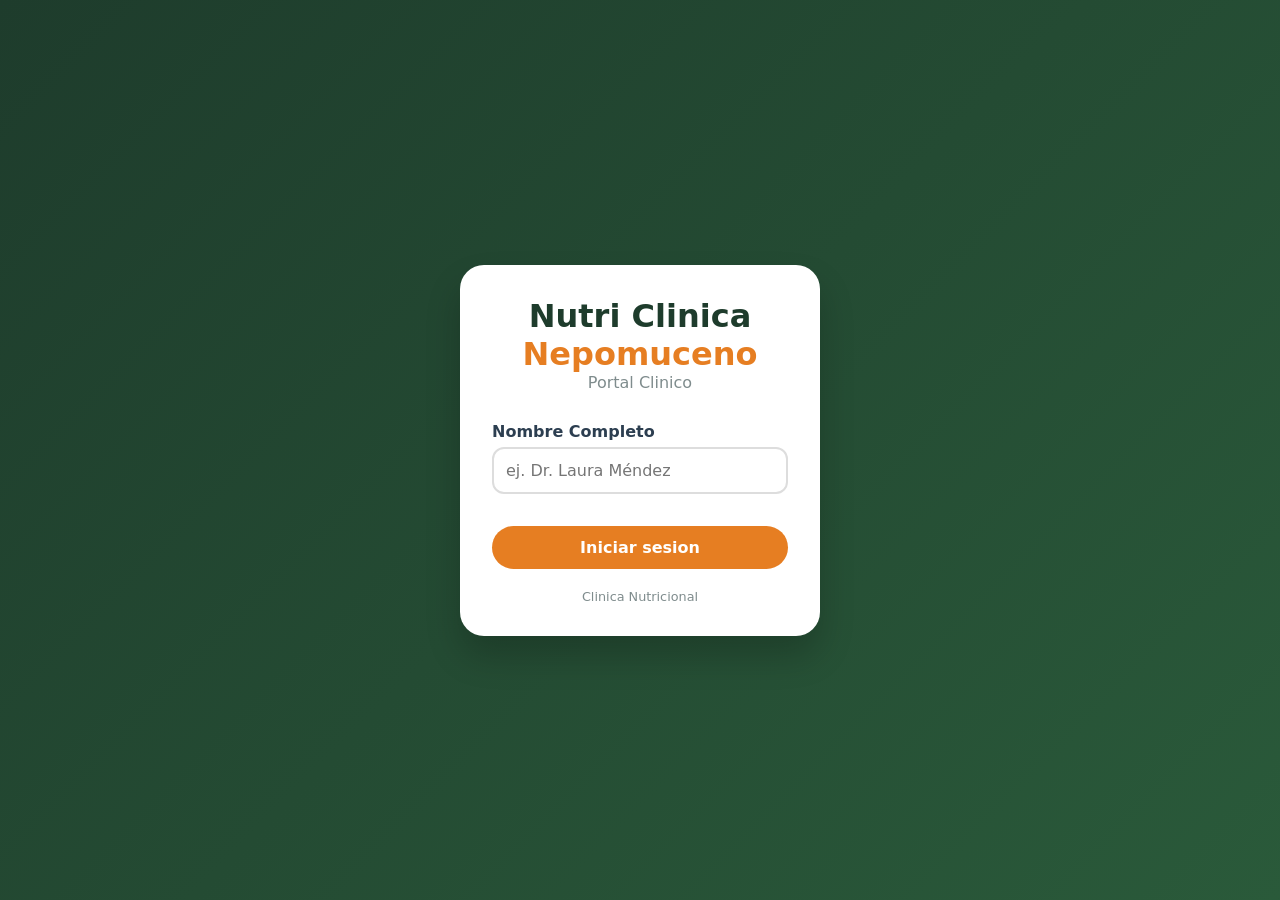
<file: index.html>
<!DOCTYPE html>
<html lang="en">
<head>
    <meta charset="UTF-8">
    <meta name="viewport" content="width=device-width, initial-scale=1.0">
    <title>Nutri Nepu - Clinical Access</title>
    <link rel="stylesheet" href="css/style.css">
</head>
<body class="login-body">
    <div class="login-container">
        <div class="login-card">
            <h1> Nutri Clinica <span>Nepomuceno</span></h1>
            <p class="subtitle"> Portal Clinico </p>
            <form id="loginForm">
                <div class="input-group">
                    <label for="nombre">Nombre Completo</label>
                    <input type="text" id="nombre" placeholder="ej. Dr. Laura Méndez" required autocomplete="off">
                </div>
                <button type="submit" class="btn-primary">Iniciar sesion</button>
            </form>
            <p class="info">Clinica Nutricional</p>
        </div>
    </div>
    <script type="module">
        import { login } from './js/auth.js';
        document.getElementById('loginForm').addEventListener('submit', (e) => {
            e.preventDefault();
            const nombre = document.getElementById('nombre').value.trim();
            if (login(nombre)) window.location.href = 'dashboard.html';
        });
    </script>
</body>
</html>
</file>
<file: css/style.css>
* {
    margin: 0;
    padding: 0;
    box-sizing: border-box;
    font-family: system-ui, 'Segoe UI', 'Helvetica Neue', sans-serif;
}

/* LOGIN STYLES - Responsive */
.login-body {
    background: linear-gradient(135deg, #1e3c2c 0%, #2a5a3a 100%);
    display: flex;
    justify-content: center;
    align-items: center;
    min-height: 100vh;
    padding: 20px;
}

.login-container {
    width: 100%;
    max-width: 400px;
    padding: 20px;
}

.login-card {
    background: white;
    border-radius: 24px;
    padding: 32px;
    box-shadow: 0 20px 35px rgba(0,0,0,0.2);
    text-align: center;
}

.login-card h1 {
    color: #1e3c2c;
    font-size: clamp(1.5rem, 5vw, 2rem);
}

.login-card h1 span { 
    color: #e67e22; 
}

.subtitle { 
    color: #7f8c8d; 
    margin-bottom: 30px;
    font-size: clamp(0.85rem, 4vw, 1rem);
}

.input-group {
    margin-bottom: 20px;
    text-align: left;
}

.input-group label {
    display: block;
    margin-bottom: 6px;
    font-weight: 600;
    color: #2c3e50;
}

.input-group input {
    width: 100%;
    padding: 12px;
    border: 2px solid #ddd;
    border-radius: 12px;
    font-size: 1rem;
}

.btn-primary {
    background: #e67e22;
    color: white;
    border: none;
    padding: 12px 24px;
    border-radius: 40px;
    font-weight: bold;
    cursor: pointer;
    width: 100%;
    font-size: 1rem;
    transition: 0.2s;
}

.btn-primary:hover { 
    background: #d35400; 
}

.info {
    margin-top: 20px;
    font-size: 0.8rem;
    color: #7f8c8d;
}

/* DASHBOARD STYLES - Responsive */
.app-header {
    background: #1e3c2c;
    color: white;
    padding: 16px 32px;
    display: flex;
    justify-content: space-between;
    align-items: center;
    flex-wrap: wrap;
    gap: 15px;
}

.app-header h2 {
    font-size: clamp(1rem, 4vw, 1.3rem);
}

.user-info {
    display: flex;
    gap: 20px;
    align-items: center;
    flex-wrap: wrap;
}

.btn-logout {
    background: #c0392b;
    border: none;
    color: white;
    padding: 6px 14px;
    border-radius: 30px;
    cursor: pointer;
    font-size: 0.9rem;
}

/* Grid Responsive - se adapta a cualquier pantalla */
.dashboard-container {
    display: grid;
    grid-template-columns: repeat(auto-fit, minmax(300px, 1fr));
    gap: 24px;
    padding: 32px;
    background: #f4f7f3;
    min-height: calc(100vh - 70px);
}

.card {
    background: white;
    border-radius: 20px;
    padding: 20px;
    box-shadow: 0 4px 12px rgba(0,0,0,0.05);
    transition: transform 0.2s;
}

.card:hover {
    transform: translateY(-2px);
}

.card h3 {
    margin-bottom: 20px;
    color: #2c3e50;
    border-left: 5px solid #e67e22;
    padding-left: 12px;
    font-size: clamp(1rem, 4vw, 1.2rem);
}

input, select, textarea {
    width: 100%;
    margin-bottom: 12px;
    padding: 10px;
    border: 1px solid #ccc;
    border-radius: 12px;
    font-size: 0.9rem;
    transition: border-color 0.2s;
}

input:focus, select:focus, textarea:focus {
    outline: none;
    border-color: #e67e22;
}

textarea {
    resize: vertical;
    min-height: 80px;
}

.btn-success {
    background: #27ae60;
    color: white;
    border: none;
    padding: 10px;
    border-radius: 30px;
    cursor: pointer;
    font-weight: bold;
    width: 100%;
    transition: 0.2s;
}

.btn-success:hover {
    background: #229954;
}

.imc-badge {
    margin-top: 10px;
    padding: 10px;
    background: #ecf0f1;
    border-radius: 14px;
    text-align: center;
    font-weight: bold;
    font-size: 0.9rem;
}

.history-list {
    max-height: 500px;
    overflow-y: auto;
}

.history-item {
    background: #f8f9fa;
    padding: 12px;
    border-radius: 14px;
    margin-bottom: 12px;
    border-left: 4px solid #e67e22;
    word-wrap: break-word;
}

.history-date {
    font-size: 0.75rem;
    color: #7f8c8d;
    margin-bottom: 6px;
}

.placeholder {
    color: #95a5a6;
    text-align: center;
    font-style: italic;
    padding: 20px;
}

/* Estilos para botones adicionales */
.btn-danger {
    background: #dc3545;
    color: white;
    border: none;
    padding: 10px;
    border-radius: 30px;
    cursor: pointer;
    font-weight: bold;
    transition: 0.2s;
    width: 100%;
}

.btn-danger:hover {
    background: #c82333;
}

.btn-warning {
    background: #ffc107;
    color: #333;
    border: none;
    padding: 10px;
    border-radius: 30px;
    cursor: pointer;
    font-weight: bold;
    transition: 0.2s;
    width: 100%;
    margin-top: 10px;
}

.btn-warning:hover {
    background: #e0a800;
}

/* Estilos para fecha y hora */
.datetime-group {
    margin-bottom: 15px;
}

.datetime-group label {
    display: block;
    margin-bottom: 5px;
    font-weight: bold;
    color: #2c3e50;
    font-size: 0.9rem;
}

.datetime-input {
    width: 100%;
    padding: 10px;
    border: 2px solid #ddd;
    border-radius: 12px;
    font-size: 0.9rem;
    margin-bottom: 10px;
}

/* Modal styles - Responsive */
.modal {
    display: none;
    position: fixed;
    z-index: 1000;
    left: 0;
    top: 0;
    width: 100%;
    height: 100%;
    background-color: rgba(0,0,0,0.5);
    overflow-y: auto;
}

.modal-content {
    background-color: white;
    margin: 10% auto;
    padding: 20px;
    border-radius: 20px;
    width: 90%;
    max-width: 500px;
    box-shadow: 0 5px 20px rgba(0,0,0,0.3);
}

.close {
    color: #aaa;
    float: right;
    font-size: 28px;
    font-weight: bold;
    cursor: pointer;
}

.close:hover {
    color: black;
}

.modal-body label {
    display: block;
    margin-top: 15px;
    margin-bottom: 5px;
    font-weight: bold;
}

.modal-body textarea {
    width: 100%;
    margin-bottom: 15px;
}

/* Botón de editar en historial */
.edit-btn {
    background: #3498db;
    color: white;
    border: none;
    padding: 5px 10px;
    border-radius: 8px;
    cursor: pointer;
    font-size: 0.8rem;
    margin-top: 8px;
    width: 100%;
}

.edit-btn:hover {
    background: #2980b9;
}

/* ==================== */
/* MEDIA QUERIES RESPONSIVE */
/* ==================== */

/* Tablets */
@media (max-width: 768px) {
    .dashboard-container {
        grid-template-columns: 1fr;
        gap: 20px;
        padding: 20px;
    }
    
    .app-header {
        flex-direction: column;
        text-align: center;
        padding: 16px 20px;
    }
    
    .user-info {
        justify-content: center;
    }
    
    .modal-content {
        margin: 20% auto;
        padding: 20px;
        width: 95%;
    }
    
    .card {
        padding: 18px;
    }
}

/* Móviles */
@media (max-width: 480px) {
    /* Login */
    .login-container {
        padding: 10px;
    }
    
    .login-card {
        padding: 24px 20px;
    }
    
    /* Dashboard */
    .dashboard-container {
        padding: 15px;
        gap: 15px;
    }
    
    .card {
        padding: 15px;
    }
    
    .app-header {
        padding: 12px 15px;
    }
    
    .app-header h2 {
        font-size: 1rem;
    }
    
    /* Formularios */
    input, select, textarea {
        padding: 10px;
        font-size: 0.85rem;
        margin-bottom: 10px;
    }
    
    .btn-success, .btn-danger, .btn-warning, .btn-primary {
        padding: 10px;
        font-size: 0.9rem;
    }
    
    /* Historial */
    .history-item {
        padding: 10px;
        font-size: 0.85rem;
    }
    
    .history-date {
        font-size: 0.7rem;
    }
    
    /* Modal */
    .modal-content {
        margin: 30% auto;
        padding: 15px;
        width: 95%;
    }
    
    .modal-body textarea {
        font-size: 0.85rem;
    }
    
    .edit-btn {
        font-size: 0.75rem;
        padding: 6px 10px;
    }
    
    .datetime-input {
        font-size: 0.85rem;
        padding: 8px;
    }
}

/* Móviles muy pequeños */
@media (max-width: 360px) {
    .card h3 {
        font-size: 0.95rem;
    }
    
    .history-item {
        font-size: 0.8rem;
    }
    
    .edit-btn {
        font-size: 0.7rem;
        padding: 5px 8px;
    }
    
    .btn-success, .btn-danger, .btn-warning, .btn-primary {
        font-size: 0.85rem;
        padding: 8px;
    }
}

/* Mejoras para pantallas táctiles */
@media (hover: none) and (max-width: 768px) {
    .btn-success, .btn-danger, .btn-warning, .btn-primary, .edit-btn {
        padding: 12px;
    }
    
    select, input, textarea {
        font-size: 16px; /* Evita zoom automático en iOS */
    }
}

/* Desktop grandes */
@media (min-width: 1200px) {
    .dashboard-container {
        max-width: 1400px;
        margin: 0 auto;
    }
}

/* Scroll suave */
html {
    scroll-behavior: smooth;
}
</file>
